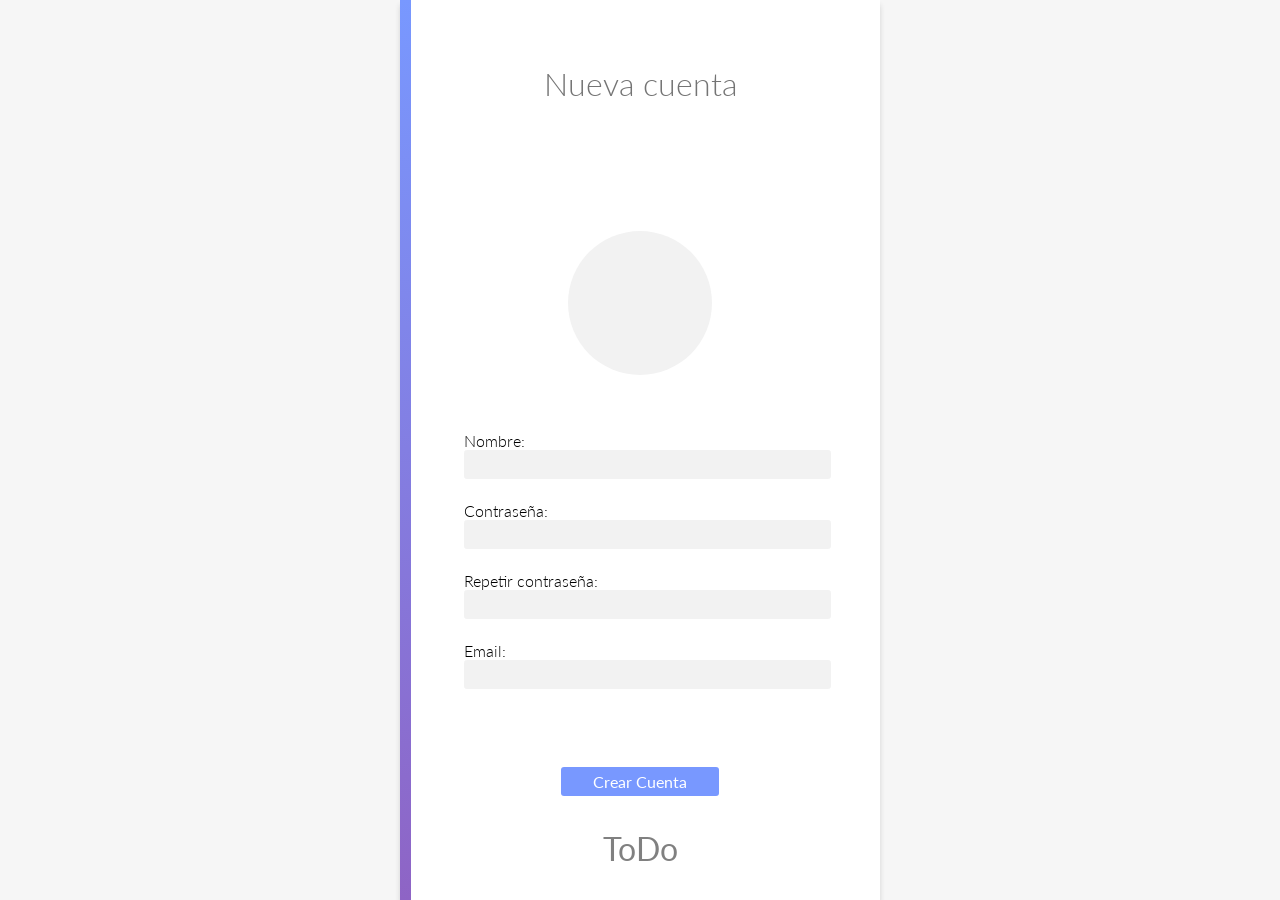
<file: To-Do/index.html>
<!DOCTYPE html>
<html lang="es">
<head>
  <meta charset="UTF-8">
  <meta http-equiv="X-UA-Compatible" content="IE=edge">
  <meta name="viewport" content="width=device-width, initial-scale=1.0">
  <link rel="stylesheet" href="./styles/login.css">
  <script src="./scripts/services/request-manager.servicio.js"></script>
  <script src="./scripts/models/usuario.modelo.js"></script>
  <script src="./scripts/crear_cuenta.js"></script>
  <title>ToDo</title>
</head>
<body>

  <form name="formLogin">
    <h1>Nueva cuenta</h1>

    <div class="image"></div>

    <label>
      Nombre:
      <input type="text" name="nombre">
    </label>
    <label>
      Contraseña:
      <input type="password" name="contrasenia">
    </label>
    <label>
      Repetir contraseña:
      <input type="password" name="repetirContrasenia">
    </label>
    <label>
      Email:
      <input type="text" name="email">
    </label>

    <button>Crear Cuenta</button>

    <div class="form-footer">
      <p>ToDo</p>
    </div>
  </form>
  
</body>
</html>
</file>
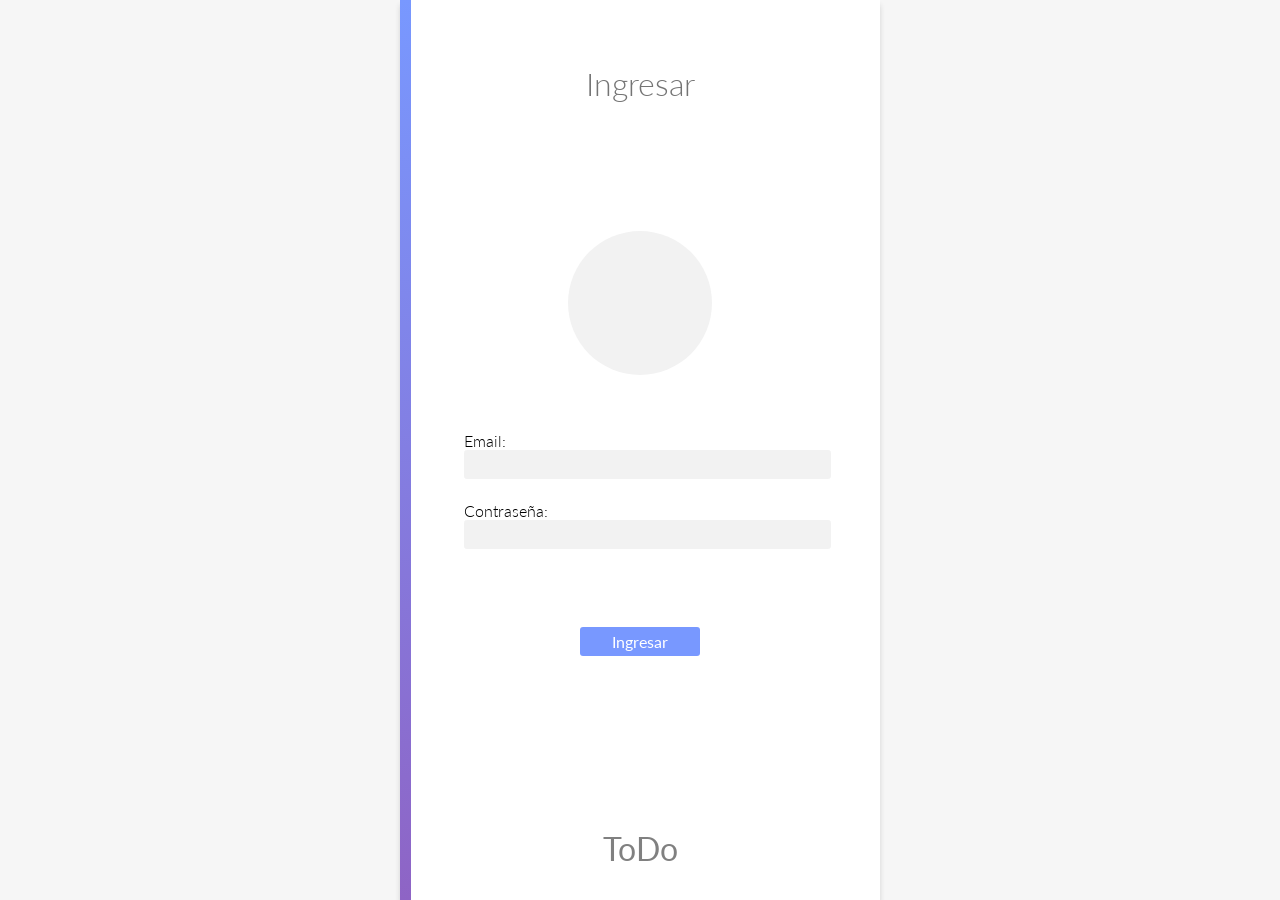
<file: To-Do/lista-tareas.html>
<!DOCTYPE html>
<html lang="en">

<head>
  <meta charset="UTF-8">
  <meta http-equiv="X-UA-Compatible" content="IE=edge">
  <meta name="viewport" content="width=device-width, initial-scale=1.0">
  <link rel="stylesheet" href="./styles/lista-tareas.css">
  <link rel="stylesheet" href="./styles/animations.css">
  <script src="./scripts/services/request-manager.servicio.js"></script>
  <script src="./scripts/lista-tareas.script.js"></script>
  <title>ToDo</title>
</head>

<body>
  <header>
    <nav>
      <a href="#">My ToDo's</a>
    </nav>

    <div class="user-info">
      <p>username</p>
      <div class="user-image"></div>
    </div>
  </header>


  <form id="agregarTarea" class="nueva-tarea">
    <div class="not-done "></div>
    <input type="text" name="descripcionNuevaTarea" placeholder="Nueva tarea">
    <button>
      <img src="./assets/plus.png" alt="Agregar Tarea">
    </button>
  </form>


  <ul class="tareas-pendientes">
    <li class="tarea loading">
      <div class="not-done"></div>
      <div class="descripcion">
        <p class="nombre"></p>
        <p class="timestamp"></p>
      </div>
    </li>
    <li class="tarea loading" style="opacity: .3;">
      <div class="not-done"></div>
      <div class="descripcion">
        <p class="nombre"></p>
        <p class="timestamp"></p>
      </div>
    </li>
  </ul>

  <h2 class="titulo-terminadas">Tareas terminadas</h2>
  <ul class="tareas-terminadas"></ul>

</body>
</html>
</file>
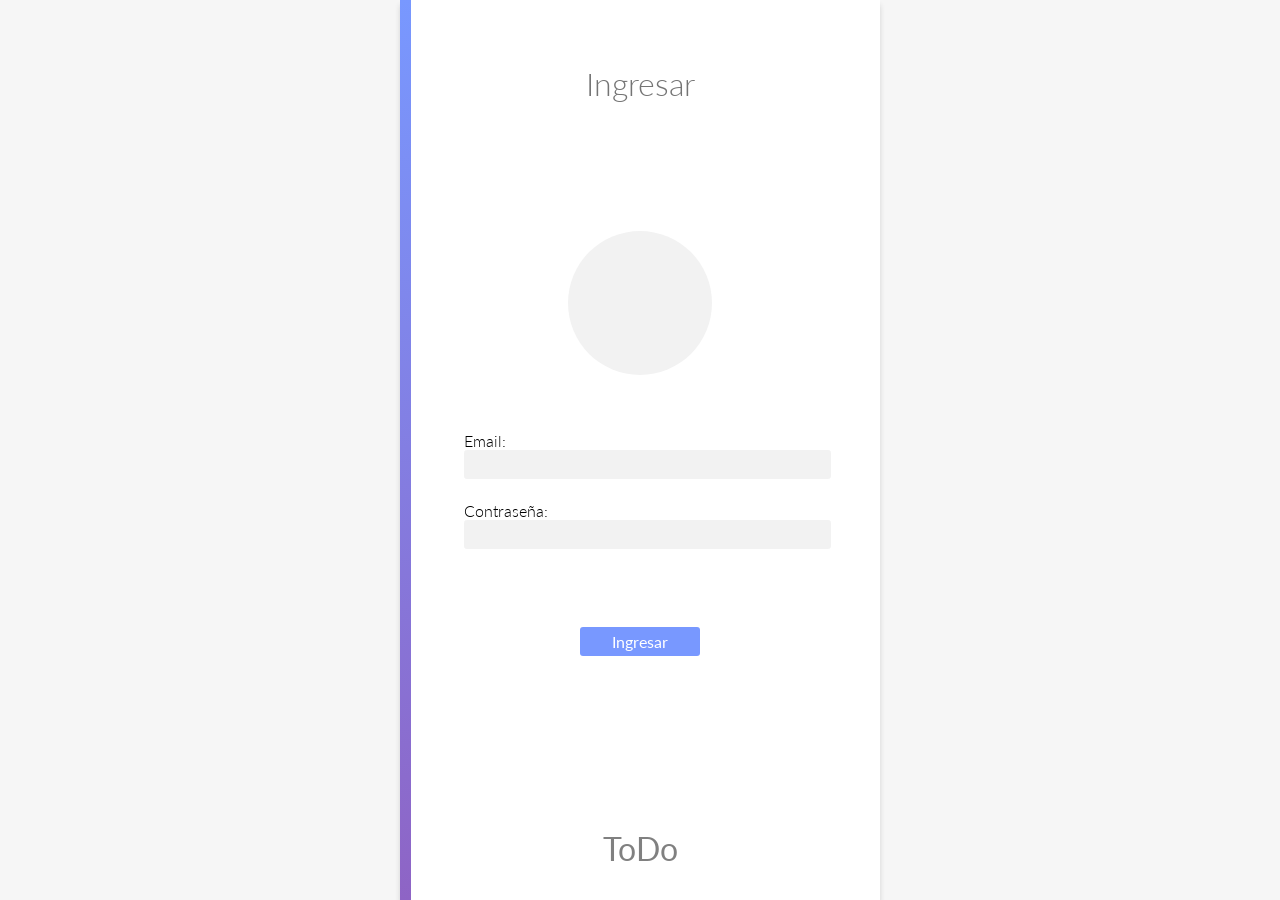
<file: To-Do/login.html>
<!DOCTYPE html>
<html lang="es">

<head>
  <meta charset="UTF-8">
  <meta http-equiv="X-UA-Compatible" content="IE=edge">
  <meta name="viewport" content="width=device-width, initial-scale=1.0">
  <link rel="stylesheet" href="./styles/login.css">
  <script src="./scripts/ingresar.js"></script>
  <title>ToDo</title>
</head>

<body>

  <form name="formLogin">
    <h1>Ingresar</h1>

    <div class="image"></div>
    <label>
      Email:
      <input type="text" name="email">
    </label>
    <label>
      Contraseña:
      <input type="password" name="contrasenia">
    </label>

    <button>Ingresar</button>

    <div class="form-footer">
      <p>ToDo</p>
    </div>
  </form>

</body>

</html>
</file>
<file: To-Do/styles/login.css>
@import url('./common.css');

h1 {
  color: rgb(116, 116, 116);
  font-weight: 300;
  margin-top: 1em;
  margin-bottom: 4em;
}

form {
  position: relative;
  height: 100vh;
  width: 30em;
  background-color: white;
  display: flex;
  align-items: center;
  flex-direction: column;
  margin: 0 calc(50% - 15em);
  box-shadow: 0 5px 5px lightgrey;
  padding: 2em 4em;
  box-sizing: border-box;
}

form:after {
  position: absolute;
  content: '';
  width: .7em;
  height: 100%;
  top: 0;
  left: 0;
  background: linear-gradient(var(--primary), var(--secondary));
}

.image {
  height: 9em;
  width: 9em;
  border-radius: 50%;
  background-color: var(--app-grey);
  margin-bottom: 2em;
}

input {
  width: 100%;
  padding: .4em .5em;
  background-color: var(--app-grey);
  border: 1px solid var(--app-grey);
  border-radius: .2em;
}

input:focus {
  outline: none;
  border: 1px solid lightgrey;
}

label {
  width: 100%;
  font-weight: 300;
  margin-bottom: -.1em;
  margin-top: 1.5em;
}

button {
  padding: .3em 2em;
  background-color: var(--primary);
  color: white;
  margin-top: 5em;
  font-weight: 400;
  font-size: 1em;
}

.form-footer {
  margin-top: auto;
  color: grey;
  font-size: 2em;
}
</file>
<file: To-Do/styles/lista-tareas.css>
@import url('./common.css');
header {
  display: flex;
  background: linear-gradient(90deg, var(--primary), var(--secondary));
  box-shadow: 0px 3px 5px lightgrey;
  padding: 0 3em;
  margin-bottom: 2em;
}

a {
  display: block;
  width: fit-content;
  padding: .7em 1em;
  border-bottom: .2em solid white;
  text-decoration: none;
  color: white
}

.user-info {
  display: flex;
  align-items: center;
  margin-left: auto;
  color: rgb(223, 223, 223);
}

.user-info p {
  text-transform: capitalize;
}

.user-info .user-image {
  height: 2em;
  width: 2em;
  border-radius: 50%;
  background-color: white;
  opacity: .3;
  margin-left: .7em;
}

/* Nueva tarea ----------------------------------------------------------- */

.nueva-tarea {
  position: relative;
  display: flex;
  align-items: center;
  background-color: white;
  width: 80%;
  margin: 0 10%;
  padding: 1em;
  box-shadow: 2px 2px 10px lightgrey;
  border-radius: .2em;
  z-index: 20;
}

.nueva-tarea input[type=text] {
  border: none;
  flex: 1;
  border-bottom: 1px solid lightgrey;
  border-radius: 0;
  padding: .3em;
  font-size: 1.1em;
}

.nueva-tarea input:focus {
  outline: none;
  border-bottom: 1px solid grey;
}

.nueva-tarea input::placeholder {
  color: rgb(197, 197, 197);
  text-indent: .2em;
}

.nueva-tarea button {
  height: 2em;
  width: 2em;
  background-color: transparent;
  margin-left: 2em;
  margin-right: 1em;
  opacity: .5;
}

.nueva-tarea button:hover {
  opacity: 1;
}

.nueva-tarea button img {
  height: 100%;
  width: 100%;
}

.not-done {
  width: 2em;
  height: 2em;
  background-color: var(--app-grey);
  margin-right: 1em;
  border-radius: 50%;
  cursor: pointer;
}

/* Lista de tareas ----------------------------------------------------------- */

.tareas-pendientes {
  display: flex;
  flex-direction: column;
  width: 70%;
  list-style: none;
  margin: 2em 15%;
}

.tarea {
  display: flex;
  align-items: center;
  margin-bottom: 1.5em;
}

.tarea .not-done {
  position: relative;
  height: 1.5em;
  width: 1.5em;
  background-color: white;
  box-shadow: 2px 2px 5px lightgrey;
  border: 2px solid var(--secondary);
  z-index: 2;
  transition: background-color 200ms linear;
}

.tarea .not-done:hover {
  background-color: var(--secondary);
}

.tarea:first-child .not-done::before {
  content: '';
  position: absolute;
  bottom: 100%;
  left: calc(.75em - 1px);
  display: block;
  height: 3em;
  width: 2px;
  background-color: var(--secondary);
}

.tarea:not(:last-child) .not-done::after {
  content: '';
  position: absolute;
  top: 100%;
  left: calc(.75em - 1px);
  display: block;
  height: 4.5em;
  width: 2px;
  background-color: var(--secondary);
}

.tarea .descripcion {
  display: flex;
  align-items: center;
  justify-content: space-between;
  flex: 1;
  background-color: white;
  padding: 1em 2em;
  box-shadow: 2px 2px 5px lightgrey;
}

.tarea .nombre {
  color: rgb(95, 95, 95);
}

.tarea .timestamp {
  font-size: .9em;
  margin-left: auto;
  color: rgb(134, 134, 134);
}

.tarea .eliminar {
  color: white;
  background-color: rgb(252, 77, 77);
  padding: .1em .5em;
  margin-left: 1em;
  display: block;
  cursor: pointer;
}

@keyframes loadingtask {
  0% {
    background: white;
  }
  50% {
    background: rgb(223, 221, 221);
  }
  100% {
    background: white;
  }
}

.tarea .loading {
  height: 1em;
  width: 20em;
  animation: loadingtask 1.5s infinite;
}

.tarea .nombre.loading {
  width: 40em;
}

/* Tareas terminadas ----------------------------------------------------------- */

.titulo-terminadas {
  position: relative;
  width: 8em;
  text-align: center;
  padding: .5em 1em;
  background-color: white;
  border-radius: .2em;
  box-shadow: 3px 3px 5px lightgrey;
  color: rgb(170, 170, 170);
  font-weight: 400;
  font-size: 1.1em;
  margin-left: calc(15% - 4em);
  z-index: 20;
}

.tareas-terminadas {
  display: flex;
  flex-direction: column;
  width: 70%;
  list-style: none;
  margin: 2em 15%;
}

.tareas-terminadas .not-done {
  background-color: lightgrey;
  border-color: grey;
}

.tareas-terminadas .not-done::before,
.tareas-terminadas .not-done::after {
  background-color: grey !important;
}

.tareas-terminadas .tarea .descripcion {
  background-color: rgb(228, 228, 228);
}

.tareas-terminadas .tarea .descripcion .nombre {
  color: grey;
  text-decoration: line-through;
}
</file>
<file: To-Do/styles/animations.css>
@keyframes down {
  0% {
    transform: translateY(-2em);
    opacity: 0;
  }
  100% {
    transform: translateY(0);
    opacity: 1;
  }
}

.animar-entrada {
  animation-name: down;
  animation-timing-function: ease-in;
  animation-iteration-count: 1;
  animation-duration: 300ms;
}




@keyframes loadingTask {
  0% { transform: scaleX(0); }
  100% { transform: scaleX(1);}
}

.tarea.loading .descripcion .nombre, 
.tarea.loading .descripcion .timestamp {
  display: block;
  height: 1em;
  width: 30em;
  background-color: rgb(226, 226, 226);
  transform-origin: 0 0;

  animation-name: loadingTask;
  animation-iteration-count: infinite;
  animation-duration: 500ms;
}

.tarea.loading .descripcion .timestamp {
  width: 10em;
}
</file>
